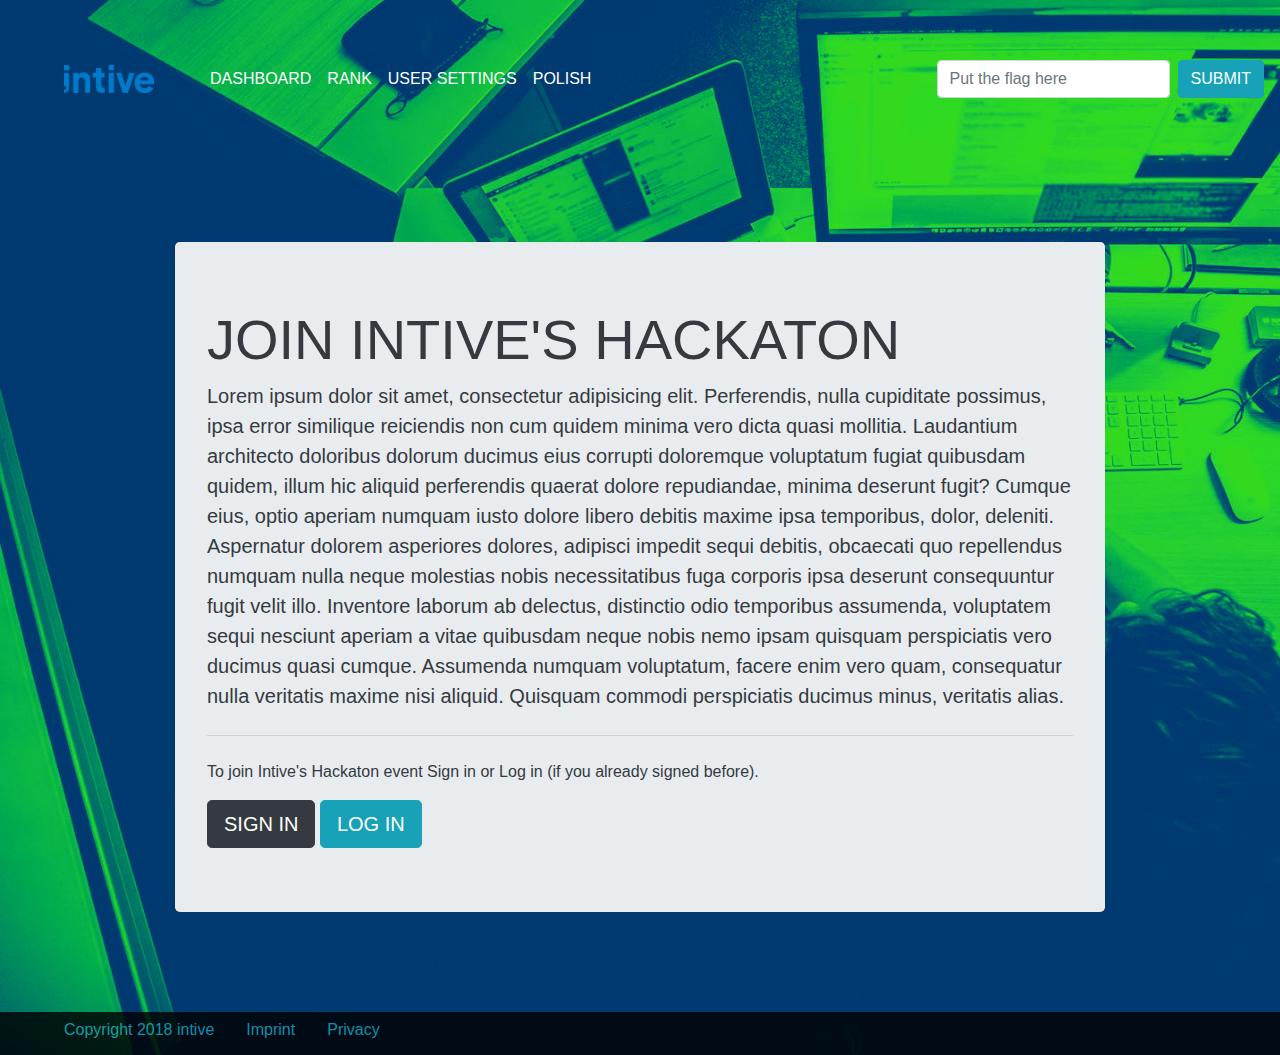
<file: hackathon v2/HP/index.html>
<!doctype html>
<html lang="en">
  <head>
    <!-- Required meta tags -->
    <meta charset="utf-8">
    <meta name="viewport" content="width=device-width, initial-scale=1, shrink-to-fit=no">
    <!-- Bootstrap CSS -->
    <link rel="stylesheet" href="https://maxcdn.bootstrapcdn.com/bootstrap/4.0.0/css/bootstrap.min.css" integrity="sha384-Gn5384xqQ1aoWXA+058RXPxPg6fy4IWvTNh0E263XmFcJlSAwiGgFAW/dAiS6JXm" crossorigin="anonymous">
      <link rel="stylesheet" href="style.css">
    <title>HACKATON by Intive</title>
  </head>
  <body>
    <div class="container-flex ml-5">
      <nav class="navbar navbar-expand-lg navbar-dark bg-transparent mt-1 mb-5 pb-5">
        <a href="../hp/index.html"><img src="../images/intive-logo-blue.png" class="img-fluid" alt="Responsive image" width="90px"></a>
    <button class="navbar-toggler" type="button" data-toggle="collapse" data-target="#navbarSupportedContent">
      <span class="navbar-toggler-icon"></span>
    </button>

      <div class="collapse navbar-collapse" id="navbarSupportedContent">
          <ul class="navbar-nav ml-5 mt-2">
            <li class="nav-item">
              <a class="nav-link h6 text-white" href="../dashboard/index.html">DASHBOARD</a>
            </li>
            <li class="nav-item">
              <a class="nav-link h6 text-white" href="../rank/index.html">RANK</a>
            </li>
            <li class="nav-item">
              <a class="nav-link h6 text-white" href="../user-settings/index.html">USER SETTINGS</a>
            </li>
            <li class="nav-item ml-6">
              <a class=" nav-link h6 text-white" href="#">POLISH</a>
            </li>
          </ul>
      </div>
      <form class="form-inline">
        <input class="form-control mr-sm-2" type="search" placeholder="Put the flag here" aria-label="Search">
        <button class="btn btn-info my-2 my-sm-5" type="submit">SUBMIT</button>
      </form>
      </nav>
    </div>

<div class="wrapper">
  <div class="container w-75 m-auto">
    <div class="jumbotron text-dark my-0 my-sm-5">
      <h1 class="display-4">JOIN INTIVE'S HACKATON</h1>
      <p class="lead">
  Lorem ipsum dolor sit amet, consectetur adipisicing elit. Perferendis, nulla cupiditate possimus, ipsa error similique reiciendis non cum quidem minima vero dicta quasi mollitia. Laudantium architecto doloribus dolorum ducimus eius corrupti doloremque voluptatum fugiat quibusdam quidem, illum hic aliquid perferendis quaerat dolore repudiandae, minima deserunt fugit? Cumque eius, optio aperiam numquam iusto dolore libero debitis maxime ipsa temporibus, dolor, deleniti. Aspernatur dolorem asperiores dolores, adipisci impedit sequi debitis, obcaecati quo repellendus numquam nulla neque molestias nobis necessitatibus fuga corporis ipsa deserunt consequuntur fugit velit illo. Inventore laborum ab delectus, distinctio odio temporibus assumenda, voluptatem sequi nesciunt aperiam a vitae quibusdam neque nobis nemo ipsam quisquam perspiciatis vero ducimus quasi cumque. Assumenda numquam voluptatum, facere enim vero quam, consequatur nulla veritatis maxime nisi aliquid. Quisquam commodi perspiciatis ducimus minus, veritatis alias.</p>
      <hr class="my-4">
      <p>To join Intive's Hackaton event Sign in or Log in (if you already signed before).</p>
        <div>
          <a href="../register/index.html" type="button" class="btn btn-lg btn-dark">SIGN IN</a>
          <a href="../login/index.html" type="button" class="btn btn-lg btn-info">LOG IN</a>
        </div>
    </div>
  </div>
</div>

<footer>
  <div class="footer">
    <ul class="nav ml-5">
      <li class="nav-item">
        <a class="nav-link h6 text-info" href="">Copyright 2018 intive</a></li>
      <li class="nav-item">
        <a class="nav-link h6 text-info" href="https://www.intive.com/en/imprint">Imprint</a></li>
      <li class="nav-item">
        <a class="nav-link h6 text-info" href="https://www.intive.com/en/privacy-policy">Privacy</a></li>
    </ul>
  </div>
</footer>
    <!-- Optional JavaScript -->
    <!-- jQuery first, then Popper.js, then Bootstrap JS -->
    <script src="https://code.jquery.com/jquery-3.2.1.slim.min.js" integrity="sha384-KJ3o2DKtIkvYIK3UENzmM7KCkRr/rE9/Qpg6aAZGJwFDMVNA/GpGFF93hXpG5KkN" crossorigin="anonymous"></script>
    <script src="https://cdnjs.cloudflare.com/ajax/libs/popper.js/1.12.9/umd/popper.min.js" integrity="sha384-ApNbgh9B+Y1QKtv3Rn7W3mgPxhU9K/ScQsAP7hUibX39j7fakFPskvXusvfa0b4Q" crossorigin="anonymous"></script>
    <script src="https://maxcdn.bootstrapcdn.com/bootstrap/4.0.0/js/bootstrap.min.js" integrity="sha384-JZR6Spejh4U02d8jOt6vLEHfe/JQGiRRSQQxSfFWpi1MquVdAyjUar5+76PVCmYl" crossorigin="anonymous"></script>
  </body>
</html>
</file>
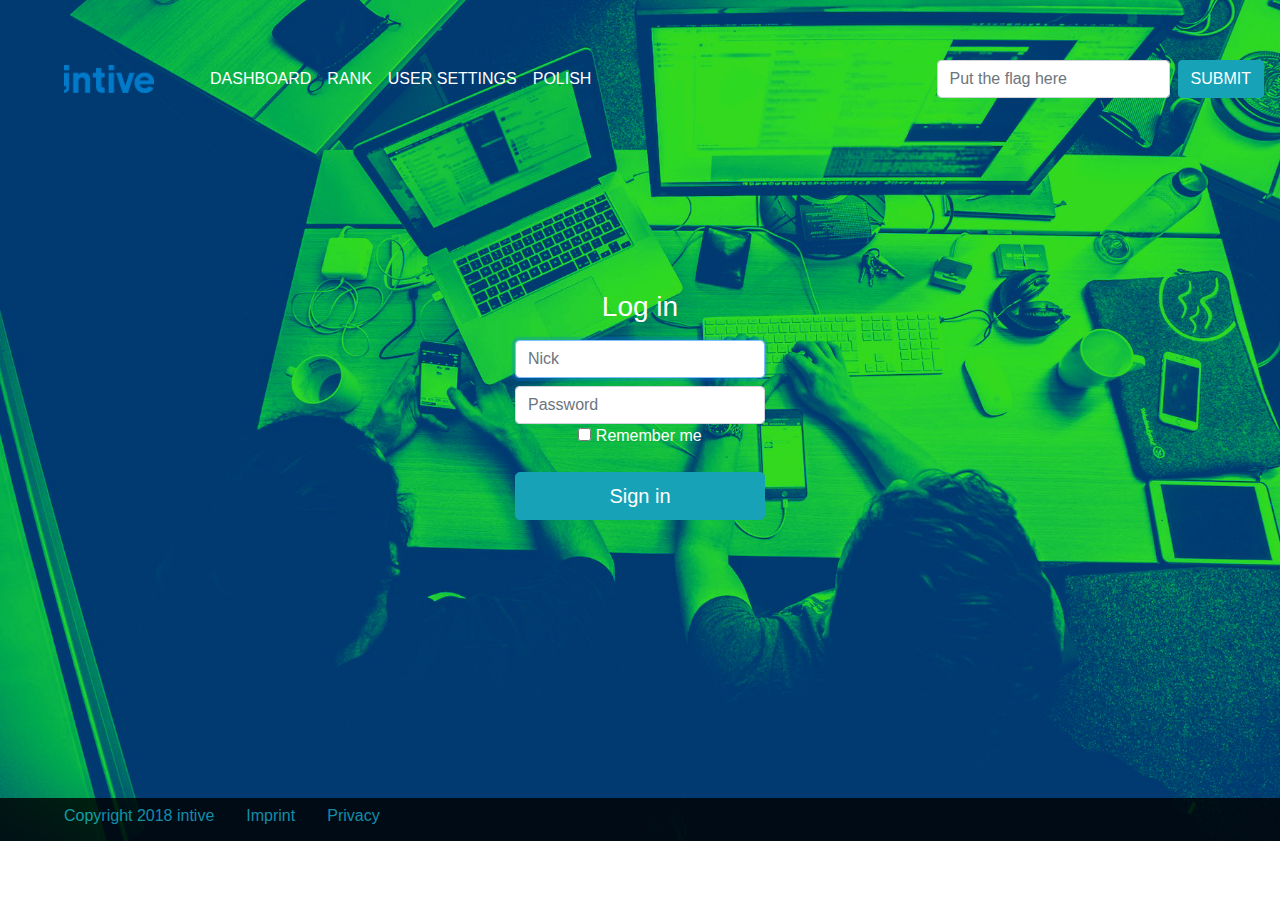
<file: hackathon v2/Login/index.html>
<!doctype html>
<html lang="en">
  <head>
    <!-- Required meta tags -->
    <meta charset="utf-8">
    <meta name="viewport" content="width=device-width, initial-scale=1, shrink-to-fit=no">

    <!-- Bootstrap CSS -->
    <link rel="stylesheet" href="https://maxcdn.bootstrapcdn.com/bootstrap/4.0.0/css/bootstrap.min.css" integrity="sha384-Gn5384xqQ1aoWXA+058RXPxPg6fy4IWvTNh0E263XmFcJlSAwiGgFAW/dAiS6JXm" crossorigin="anonymous">
    <link rel="stylesheet" href="style.css">
    <title>HACKATON Log in</title>
  </head>

  <body>
    <div class="container-flex ml-5">
      <nav class="navbar navbar-expand-lg navbar-dark bg-transparent mt-1 mb-5 pb-5">
        <a href="../hp/index.html"><img src="../images/intive-logo-blue.png" class="img-fluid" alt="Responsive image" width="90px"></a>
    <button class="navbar-toggler" type="button" data-toggle="collapse" data-target="#navbarSupportedContent">
      <span class="navbar-toggler-icon"></span>
    </button>

      <div class="collapse navbar-collapse" id="navbarSupportedContent">
          <ul class="navbar-nav ml-5 mt-2">
            <li class="nav-item">
              <a class="nav-link h6 text-white" href="../dashboard/index.html">DASHBOARD</a>
            </li>
            <li class="nav-item">
              <a class="nav-link h6 text-white" href="../rank/index.html">RANK</a>
            </li>
            <li class="nav-item">
              <a class="nav-link h6 text-white" href="../user-settings/index.html">USER SETTINGS</a>
            </li>
            <li class="nav-item ml-6">
              <a class=" nav-link h6 text-white" href="#">POLISH</a>
            </li>
          </ul>
      </div>
      <form class="form-inline">
        <input class="form-control mr-sm-2" type="search" placeholder="Put the flag here" aria-label="Search">
        <button class="btn btn-info my-2 my-sm-5" type="submit">SUBMIT</button>
      </form>
      </nav>
    </div>

    <form class=" form form-signin text-center mx-auto mt-5 pt-5 pb-5">
          <h1 class="h3 mb-3 font-weight-normal text-white"> Log in</h1>
          <label for="inputNick" class="sr-only">Nick</label>
          <input type="Nick" id="inputNick" class="form-control mb-2" placeholder="Nick" required="" autofocus="">
          <label for="inputPassword" class="sr-only">Password</label>
          <input type="password" id="inputPassword" class="form-control" placeholder="Password" required="">
          <div class="checkbox mb-3 text-white">
            <label>
              <input type="checkbox" value="remember-me"> Remember me
            </label>
          </div>
          <button class="btn btn-lg btn-info btn-block" type="submit">Sign in</button>

        </form>


  <footer>
    <div class="navbar-footer  mt-5">
      <ul class="nav ml-5">
        <li class="nav-item">
          <a class="nav-link h6 text-info" >Copyright 2018 intive</a></li>
        <li class="nav-item">
          <a class="nav-link h6 text-info" href="https://www.intive.com/en/imprint">Imprint</a></li>
        <li class="nav-item">
          <a class="nav-link h6 text-info" href="https://www.intive.com/en/privacy-policy">Privacy</a></li>
      </ul>
    </div>
  </footer>
    <!-- Optional JavaScript -->
    <!-- jQuery first, then Popper.js, then Bootstrap JS -->
    <script src="https://code.jquery.com/jquery-3.2.1.slim.min.js" integrity="sha384-KJ3o2DKtIkvYIK3UENzmM7KCkRr/rE9/Qpg6aAZGJwFDMVNA/GpGFF93hXpG5KkN" crossorigin="anonymous"></script>
    <script src="https://cdnjs.cloudflare.com/ajax/libs/popper.js/1.12.9/umd/popper.min.js" integrity="sha384-ApNbgh9B+Y1QKtv3Rn7W3mgPxhU9K/ScQsAP7hUibX39j7fakFPskvXusvfa0b4Q" crossorigin="anonymous"></script>
    <script src="https://maxcdn.bootstrapcdn.com/bootstrap/4.0.0/js/bootstrap.min.js" integrity="sha384-JZR6Spejh4U02d8jOt6vLEHfe/JQGiRRSQQxSfFWpi1MquVdAyjUar5+76PVCmYl" crossorigin="anonymous"></script>
  </body>

</html>
</file>
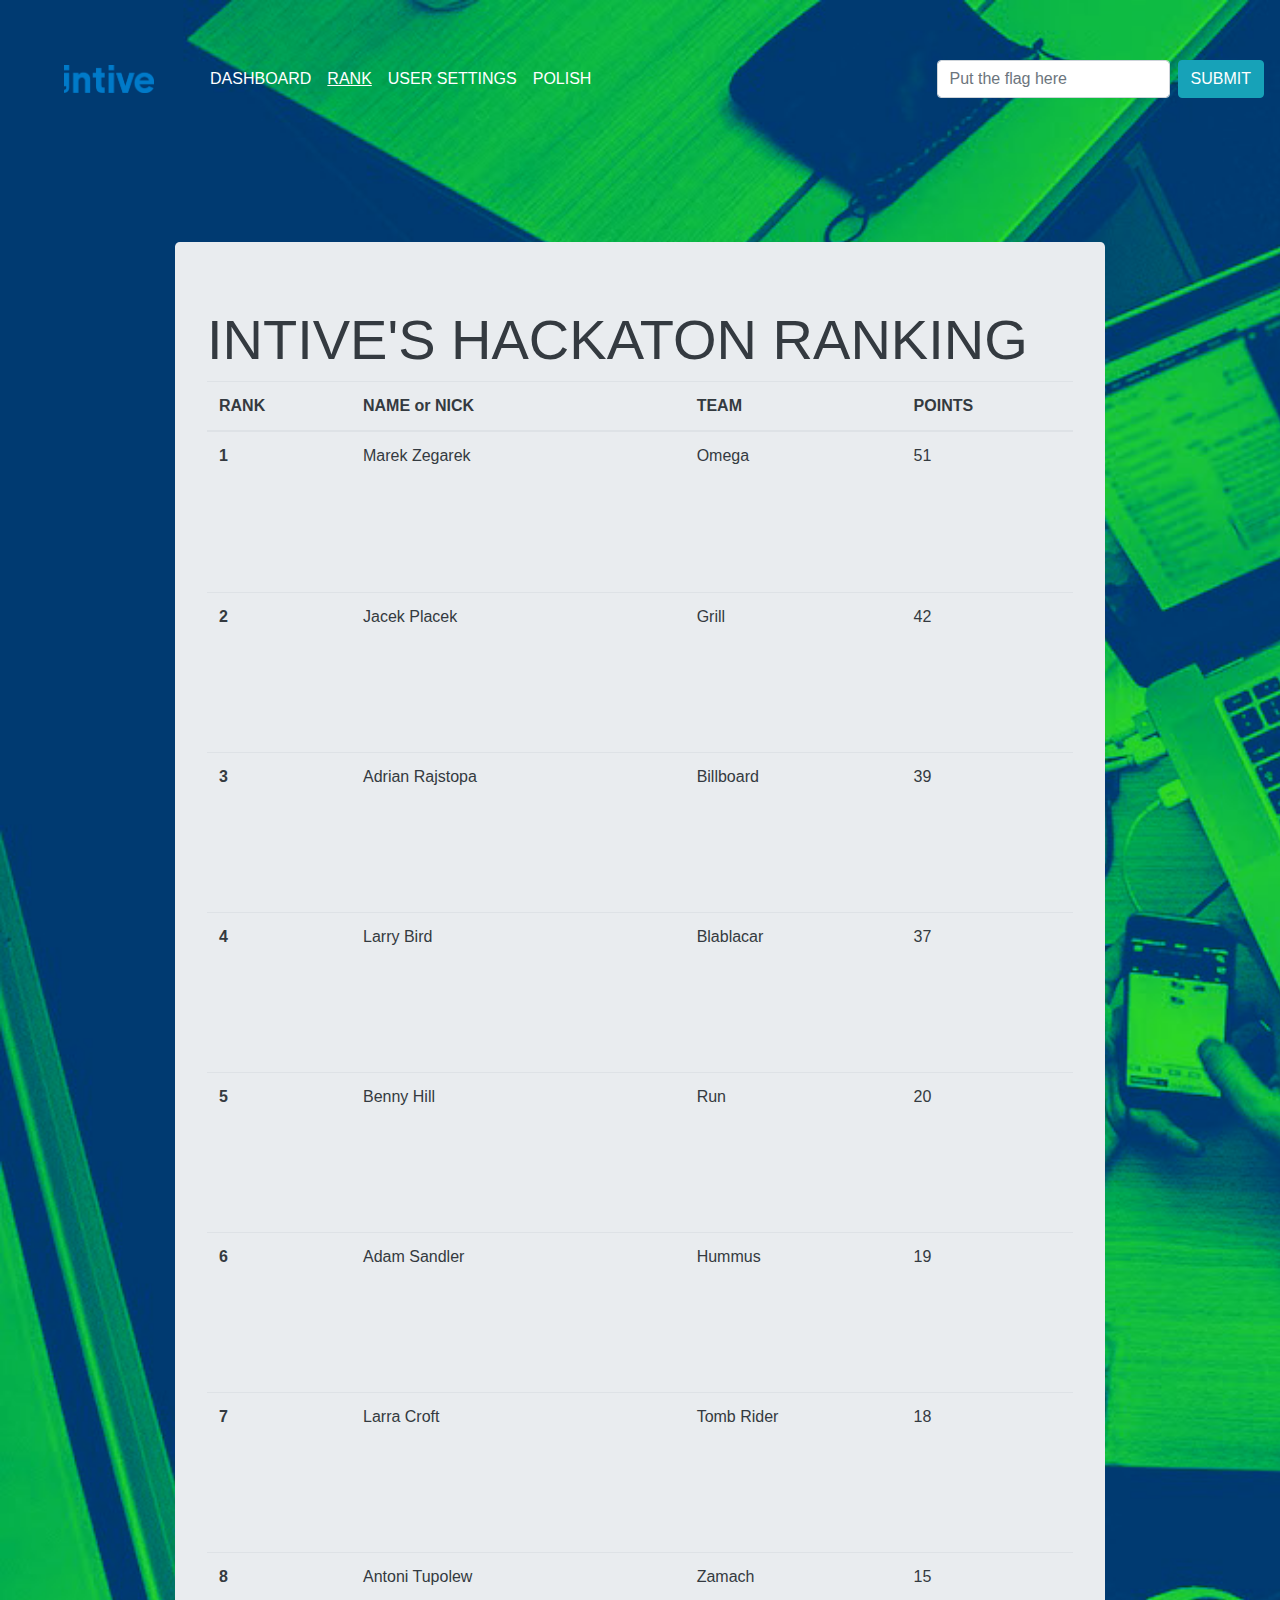
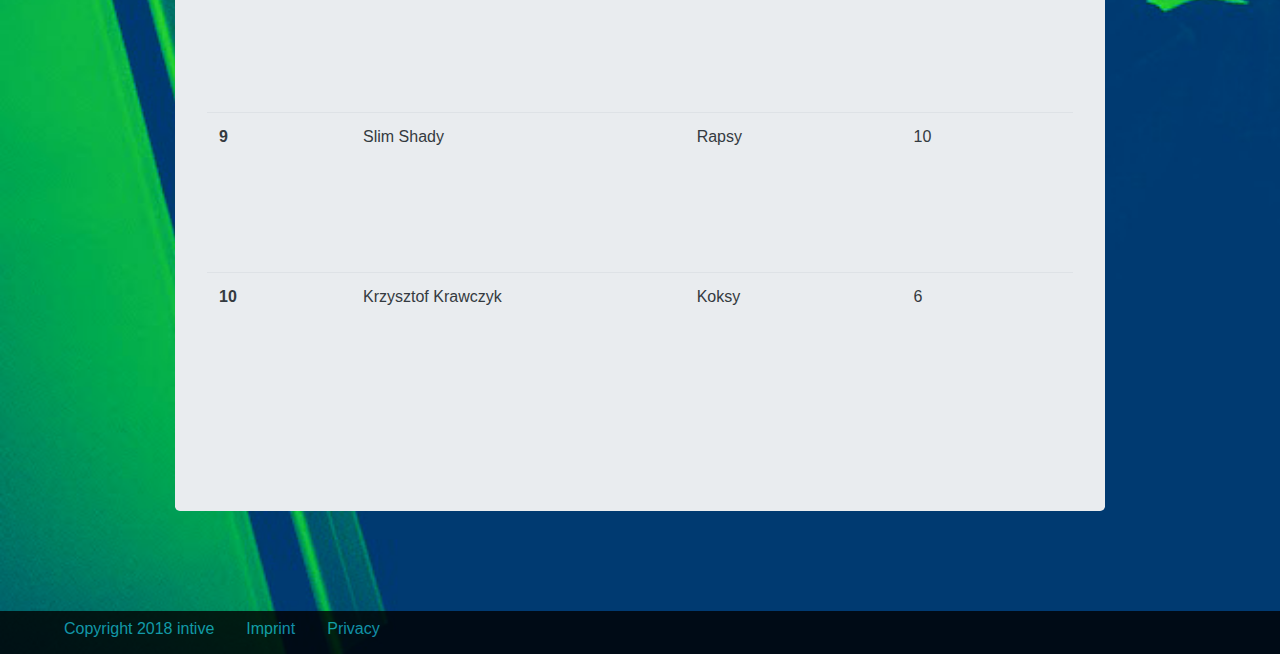
<file: hackathon v2/Rank/index.html>
<!doctype html>
<html lang="en">
  <head>
    <!-- Required meta tags -->
    <meta charset="utf-8">
    <meta name="viewport" content="width=device-width, initial-scale=1, shrink-to-fit=no">
    <!-- Bootstrap CSS -->
    <link rel="stylesheet" href="https://maxcdn.bootstrapcdn.com/bootstrap/4.0.0/css/bootstrap.min.css" integrity="sha384-Gn5384xqQ1aoWXA+058RXPxPg6fy4IWvTNh0E263XmFcJlSAwiGgFAW/dAiS6JXm" crossorigin="anonymous">
      <link rel="stylesheet" href="style.css">
    <title>HACKATON by Intive</title>
  </head>
    <body style="backgroundimg">
      <div class="container-flex ml-5">
        <nav class="navbar navbar-expand-lg navbar-dark bg-transparent mt-1 mb-5 pb-5">
          <a href="../hp/index.html"><img src="../images/intive-logo-blue.png" class="img-fluid" alt="Responsive image" width="90px"></a>
      <button class="navbar-toggler" type="button" data-toggle="collapse" data-target="#navbarSupportedContent">
        <span class="navbar-toggler-icon"></span>
      </button>

        <div class="collapse navbar-collapse" id="navbarSupportedContent">
            <ul class="navbar-nav ml-5 mt-2">
              <li class="nav-item">
                <a class="nav-link h6 text-white" href="../dashboard/index.html">DASHBOARD</a>
              </li>
              <li class="nav-item">
                <a class="nav-link h6 text-white" href="../rank/index.html"><u>RANK</u></a>
              </li>
              <li class="nav-item">
                <a class="nav-link h6 text-white" href="../user-settings/index.html">USER SETTINGS</a>
              </li>
              <li class="nav-item ml-6">
                <a class=" nav-link h6 text-white" href="#">POLISH</a>
              </li>
            </ul>
        </div>
        <form class="form-inline">
          <input class="form-control mr-sm-2" type="search" placeholder="Put the flag here" aria-label="Search">
          <button class="btn btn-info my-2 my-sm-5" type="submit">SUBMIT</button>
        </form>
        </nav>
      </div>

    <div class="container w-75 m-auto">
      <div class="jumbotron text-dark my-0 my-sm-5">
        <h5 class="display-4">INTIVE'S HACKATON RANKING</h5>
          <div class="table-responsive">
            <table class="table">
              <thead>
                <tr>
                  <th>RANK</th>
                  <th>NAME or NICK</th>
                  <th>TEAM</th>
                  <th>POINTS</th>
                </tr>
              </thead>
              <tbody>
                <tr>
                  <th scope="row">1</th>
                  <td>Marek Zegarek</td>
                  <td>Omega</td>
                  <td>51</td>
                </tr>
                <tr>
                  <th scope="row">2</th>
                  <td>Jacek Placek</td>
                  <td>Grill</td>
                  <td>42</td>
                </tr>
                <tr>
                  <th scope="row">3</th>
                  <td>Adrian Rajstopa</td>
                  <td>Billboard</td>
                  <td>39</td>
                </tr>
                <tr>
                  <th scope="row">4</th>
                  <td>Larry Bird</td>
                  <td>Blablacar</td>
                  <td>37</td>
                </tr>
                <tr>
                  <th scope="row">5</th>
                  <td>Benny Hill</td>
                  <td>Run</td>
                  <td>20</td>
                </tr>
                <tr>
                  <th scope="row">6</th>
                  <td>Adam Sandler</td>
                  <td>Hummus</td>
                  <td>19</td>
                </tr>
                <tr>
                  <th scope="row">7</th>
                  <td>Larra Croft</td>
                  <td>Tomb Rider</td>
                  <td>18</td>
                </tr>
                <tr>
                  <th scope="row">8</th>
                  <td>Antoni Tupolew</td>
                  <td>Zamach</td>
                  <td>15</td>
                </tr>
                <tr>
                  <th scope="row">9</th>
                  <td>Slim Shady</td>
                  <td>Rapsy</td>
                  <td>10</td>
                </tr>
                <tr>
                  <th scope="row">10</th>
                  <td>Krzysztof Krawczyk</td>
                  <td>Koksy</td>
                  <td>6</td>
                </tr>
              </tbody>
            </table>
          </div>
        </div>
      </div>
      <footer>
        <div class="navbar-footer">
          <ul class="nav ml-5">
            <li class="nav-item">
              <a class="nav-link h6 text-info" >Copyright 2018 intive</a></li>
            <li class="nav-item">
              <a class="nav-link h6 text-info" href="https://www.intive.com/en/imprint">Imprint</a></li>
            <li class="nav-item">
              <a class="nav-link h6 text-info" href="https://www.intive.com/en/privacy-policy">Privacy</a></li>
          </ul>
        </div>
      </footer>
    <!-- Optional JavaScript -->
    <!-- jQuery first, then Popper.js, then Bootstrap JS -->
    <script src="https://code.jquery.com/jquery-3.2.1.slim.min.js" integrity="sha384-KJ3o2DKtIkvYIK3UENzmM7KCkRr/rE9/Qpg6aAZGJwFDMVNA/GpGFF93hXpG5KkN" crossorigin="anonymous"></script>
    <script src="https://cdnjs.cloudflare.com/ajax/libs/popper.js/1.12.9/umd/popper.min.js" integrity="sha384-ApNbgh9B+Y1QKtv3Rn7W3mgPxhU9K/ScQsAP7hUibX39j7fakFPskvXusvfa0b4Q" crossorigin="anonymous"></script>
    <script src="https://maxcdn.bootstrapcdn.com/bootstrap/4.0.0/js/bootstrap.min.js" integrity="sha384-JZR6Spejh4U02d8jOt6vLEHfe/JQGiRRSQQxSfFWpi1MquVdAyjUar5+76PVCmYl" crossorigin="anonymous"></script>
    <script scr="table.js"></script>
    </body>
  </html>
</file>
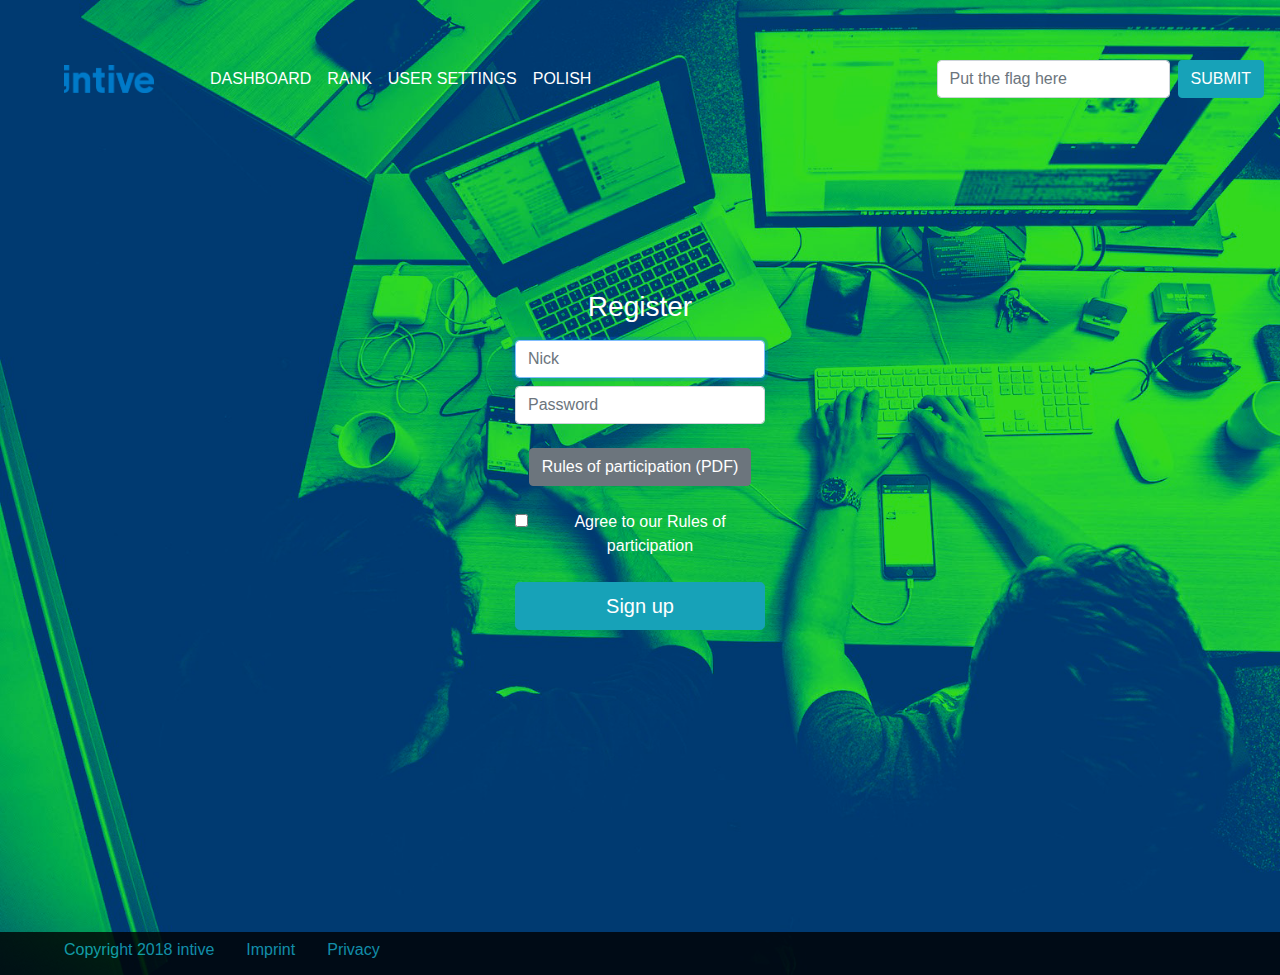
<file: hackathon v2/Register/index.html>
<!doctype html>
<html lang="en">
  <head>
    <!-- Required meta tags -->
    <meta charset="utf-8">
    <meta name="viewport" content="width=device-width, initial-scale=1, shrink-to-fit=no">

    <!-- Bootstrap CSS -->
      <link rel="stylesheet" href="https://maxcdn.bootstrapcdn.com/bootstrap/4.0.0/css/bootstrap.min.css" integrity="sha384-Gn5384xqQ1aoWXA+058RXPxPg6fy4IWvTNh0E263XmFcJlSAwiGgFAW/dAiS6JXm" crossorigin="anonymous">
      <link rel="stylesheet" href="style.css">
    <title>HACKATON Register</title>
  </head>

  <body>
    <div class="container-flex ml-5">
      <nav class="navbar navbar-expand-lg navbar-dark bg-transparent mt-1 mb-5 pb-5">
        <a href="../hp/index.html"> <img src="../images/intive-logo-blue.png" class="img-fluid" alt="Responsive image" width="90px"></a>
    <button class="navbar-toggler" type="button" data-toggle="collapse" data-target="#navbarSupportedContent">
      <span class="navbar-toggler-icon"></span>
    </button>

      <div class="collapse navbar-collapse" id="navbarSupportedContent">
          <ul class="navbar-nav ml-5 mt-2">
            <li class="nav-item">
              <a class="nav-link h6 text-white" href="../dashboard/index.html">DASHBOARD</a>
            </li>
            <li class="nav-item">
              <a class="nav-link h6 text-white" href="../rank/index.html">RANK</a>
            </li>
            <li class="nav-item">
              <a class="nav-link h6 text-white" href="../user-settings/index.html">USER SETTINGS</a>
            </li>
            <li class="nav-item ml-6">
              <a class=" nav-link h6 text-white" href="#">POLISH</a>
            </li>
          </ul>
      </div>
      <form class="form-inline">
        <input class="form-control mr-sm-2" type="search" placeholder="Put the flag here" aria-label="Search">
        <button class="btn btn-info my-2 my-sm-5" type="submit">SUBMIT</button>
      </form>
    </nav>
  </div>

  <form class=" form form-signin text-center mx-auto mt-5 pt-5 pb-5">
    <h1 class="h3 mb-3 font-weight-normal text-white"> Register</h1>
    <label for="inputNick" class="sr-only">Nick</label>
        <input type="nick" id="inputNick" class="form-control mb-2" placeholder="Nick" required="" autofocus="">
    <label for="inputPassword" class="sr-only ">Password</label>
        <input type="password" id="inputPassword" class="form-control" placeholder="Password" required="">
    <div class="checkbox mb-3 text-white">
    <div class="btn btn-secondary  mb-4 mt-4 " href="#" role="button">Rules of participation (PDF)</div>
    <div class="form-check">
        <input class="form-check-input" type="checkbox" value="" id="invalidCheck" required="">
            <label class="form-check-label" for="invalidCheck">
                  Agree to our Rules of participation
            </label>
            <div class="invalid-feedback">
                  You must agree before submitting.
            </div>
    </div>
    </div>
    <button class="btn btn-lg btn-info btn-block mt-4 mb-4" type="submit">Sign up</button>
    </form>


    <footer>
      <div class="navbar-footer  mt-5">
        <ul class="nav ml-5">
        <li class="nav-item">
          <a class="nav-link h6 text-info" >Copyright 2018 intive</a></li>
        <li class="nav-item">
          <a class="nav-link h6 text-info" href="https://www.intive.com/en/imprint">Imprint</a></li>
        <li class="nav-item">
          <a class="nav-link h6 text-info" href="https://www.intive.com/en/privacy-policy">Privacy</a></li>
      </ul>
    </div>
    </footer>
    <!-- Optional JavaScript -->
    <!-- jQuery first, then Popper.js, then Bootstrap JS -->
    <script src="https://code.jquery.com/jquery-3.2.1.slim.min.js" integrity="sha384-KJ3o2DKtIkvYIK3UENzmM7KCkRr/rE9/Qpg6aAZGJwFDMVNA/GpGFF93hXpG5KkN" crossorigin="anonymous"></script>
    <script src="https://cdnjs.cloudflare.com/ajax/libs/popper.js/1.12.9/umd/popper.min.js" integrity="sha384-ApNbgh9B+Y1QKtv3Rn7W3mgPxhU9K/ScQsAP7hUibX39j7fakFPskvXusvfa0b4Q" crossorigin="anonymous"></script>
    <script src="https://maxcdn.bootstrapcdn.com/bootstrap/4.0.0/js/bootstrap.min.js" integrity="sha384-JZR6Spejh4U02d8jOt6vLEHfe/JQGiRRSQQxSfFWpi1MquVdAyjUar5+76PVCmYl" crossorigin="anonymous"></script>
  </body>

</html>
</file>
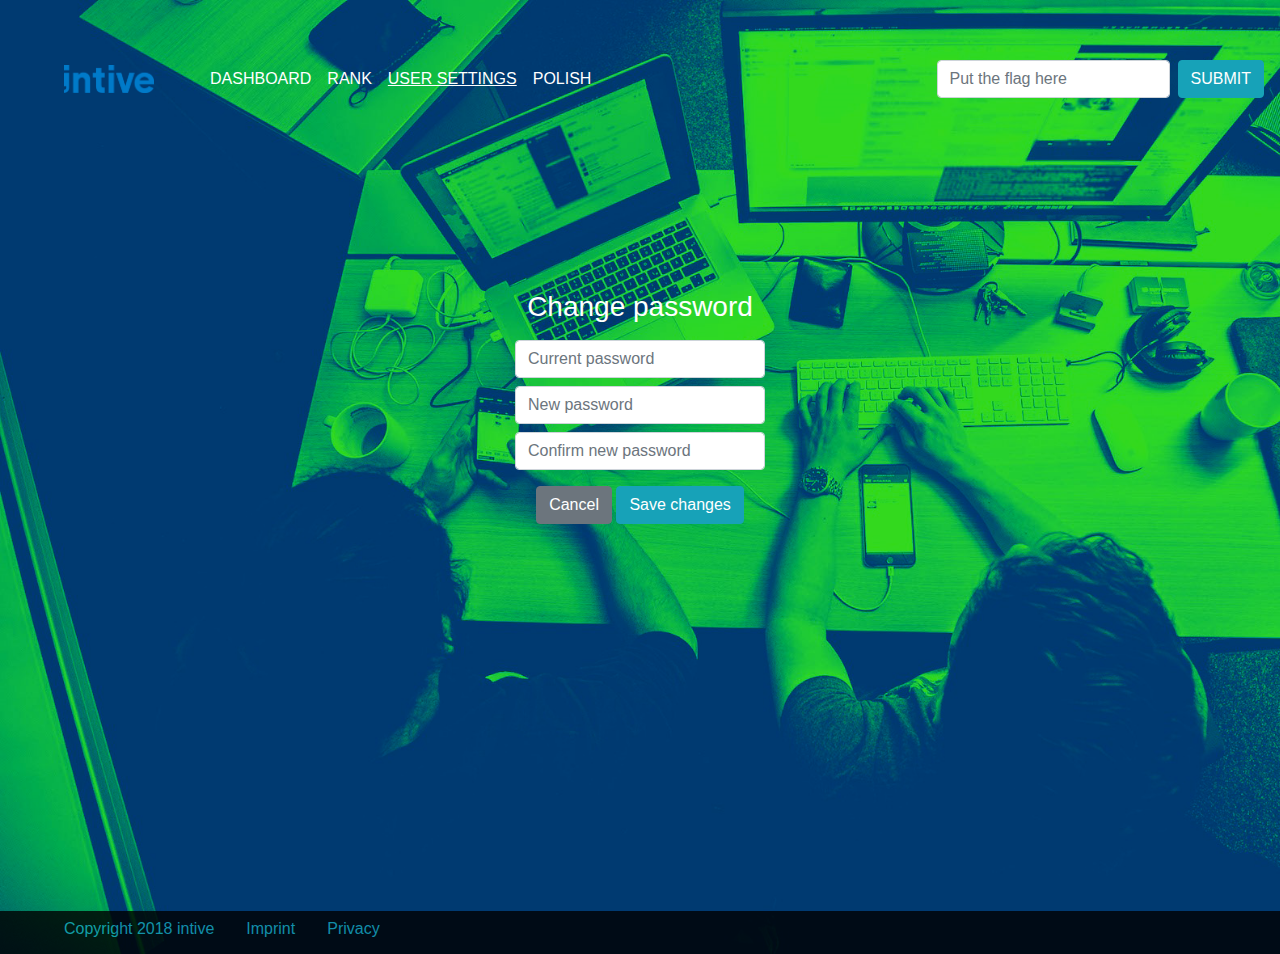
<file: hackathon v2/User-settings/index.html>
<!doctype html>
  <html lang="en">
    <head>
  <!-- Required meta tags -->
      <meta charset="utf-8">
      <meta name="viewport" content="width=device-width, initial-scale=1, shrink-to-fit=no">
  <!-- Bootstrap CSS -->
      <link rel="stylesheet" href="https://maxcdn.bootstrapcdn.com/bootstrap/4.0.0/css/bootstrap.min.css" integrity="sha384-Gn5384xqQ1aoWXA+058RXPxPg6fy4IWvTNh0E263XmFcJlSAwiGgFAW/dAiS6JXm" crossorigin="anonymous">
      <link rel="stylesheet" href="style.css">
    <title>HACKATON User settings</title>
  </head>

  <body style="backgroundimg">
    <div class="container-flex ml-5">
      <nav class="navbar navbar-expand-lg navbar-dark bg-transparent mt-1 mb-5 pb-5">
        <a href="../hp/index.html"> <img src="../images/intive-logo-blue.png" class="img-fluid" alt="Responsive image" width="90px"></a>
        <button class="navbar-toggler" type="button" data-toggle="collapse" data-target="#navbarSupportedContent">
          <span class="navbar-toggler-icon"></span>
        </button>
      <div class="collapse navbar-collapse" id="navbarSupportedContent">
        <ul class="navbar-nav ml-5 mt-2">
        <li class="nav-item">
          <a class="nav-link h6 text-white" href="../dashboard/index.html">DASHBOARD</a>
        </li>
        <li class="nav-item">
          <a class="nav-link h6 text-white" href="../rank/index.html">RANK</a>
        </li>
        <li class="nav-item">
          <a class="nav-link h6 text-white" ><u>USER SETTINGS</u></a>
        </li>
        <li class="nav-item ml-6">
          <a class=" nav-link h6 text-white" href="#">POLISH</a>
        </li>
      </ul>
    </div>
      <form class="form-inline">
        <input class="form-control mr-sm-2" type="search" placeholder="Put the flag here" aria-label="Search">
        <button class="btn btn-info my-2 my-sm-5" type="submit">SUBMIT</button>
      </form>
    </nav>
  </div>

    <form class=" form form-signin text-center mx-auto mt-5 pt-5 pb-5">
      <h1 class="h3 mb-3 font-weight-normal text-white"> Change password</h1>
      <div class="col-md-14 mb-2">
        <input id="piCurrPass" name="piCurrPass" type="password" placeholder="Current password" class="form-control input-md" required="">
      </div>
      <div class="col-md-14 mb-2">
        <input id="piCurrPass" name="piCurrPass" type="password" placeholder="New password" class="form-control input-md" required="">
      </div>
      <div class="col-md-14 mb-2">
        <input id="piCurrPass" name="piCurrPass" type="password" placeholder="Confirm new password" class="form-control input-md" required="">
      </div>
      <div class="form-group mx-auto text-center">
        <div class="col-md-14 p-2">
          <a id="bCancel" name="bCancel" href="../User-settings/index.html" class="btn btn-secondary">Cancel</a>
          <button id="bSave" name="bSave" class="btn btn-info">Save changes</button>
        </div>
      </div>
    </form>

  <footer>
    <div class="navbar-footer  mt-5">
      <ul class="nav ml-5">
        <li class="nav-item">
          <a class="nav-link h6 text-info" href="#">Copyright 2018 intive</a></li>
        <li class="nav-item">
          <a class="nav-link h6 text-info" href="https://www.intive.com/en/imprint">Imprint</a></li>
        <li class="nav-item">
          <a class="nav-link h6 text-info" href="https://www.intive.com/en/privacy-policy">Privacy</a></li>
      </ul>
    </div>
  </footer>
  <!-- Optional JavaScript -->
  <!-- jQuery first, then Popper.js, then Bootstrap JS -->
  <script src="https://code.jquery.com/jquery-3.2.1.slim.min.js" integrity="sha384-KJ3o2DKtIkvYIK3UENzmM7KCkRr/rE9/Qpg6aAZGJwFDMVNA/GpGFF93hXpG5KkN" crossorigin="anonymous"></script>
  <script src="https://cdnjs.cloudflare.com/ajax/libs/popper.js/1.12.9/umd/popper.min.js" integrity="sha384-ApNbgh9B+Y1QKtv3Rn7W3mgPxhU9K/ScQsAP7hUibX39j7fakFPskvXusvfa0b4Q" crossorigin="anonymous"></script>
  <script src="https://maxcdn.bootstrapcdn.com/bootstrap/4.0.0/js/bootstrap.min.js" integrity="sha384-JZR6Spejh4U02d8jOt6vLEHfe/JQGiRRSQQxSfFWpi1MquVdAyjUar5+76PVCmYl" crossorigin="anonymous"></script>
</body>

</html>
</file>
<file: hackathon v2/HP/style.css>
body {
  background-image: url("../images/background-green2.png");
  background-size: cover;
  background-repeat: no-repeat;
  height: 100%; }

footer {
  background-color: #000000;
  bottom: 0;
  opacity: 0.8;
  position: relative;
  bottom: auto;
  margin-top: 100px; }

/*# sourceMappingURL=style.css.map */
</file>
<file: hackathon v2/Login/style.css>
body {
  background-image: url("../images/background-green2.png");
  background-size: cover;
  background-repeat: no-repeat; }
  body .form {
    width: 250px; }
  body .navbar-footer {
    background-color: #000000;
    opacity: 0.8; }

@media (min-width: 1200px) {
  footer {
    margin-top: 230px; } }

/*# sourceMappingURL=style.css.map */
</file>
<file: hackathon v2/Rank/style.css>
body {
  background-image: url("../images/background-green2.png");
  background-size: cover;
  background-repeat: no-repeat; }

footer {
  position: relative;
}

.navbar-footer {
  background-color: #000000;
  margin-top: 100px;
  opacity: 0.8; }

.table-scroll {
  width: 100%;
  align: center;
}

tbody {
  height: 100em;
  overflow: scroll;
}

.filterable {
    margin-top: 15px;
}
.filterable .panel-heading .pull-right {
    margin-top: -20px;
}
.filterable .filters input[disabled] {
    background-color: transparent;
    border: none;
    cursor: auto;
    box-shadow: none;
    padding: 0;
    height: auto;
}
.filterable .filters input[disabled]::-webkit-input-placeholder {
    color: #333;
}
.filterable .filters input[disabled]::-moz-placeholder {
    color: #333;
}
.filterable .filters input[disabled]:-ms-input-placeholder {
    color: #333;
}
/*# sourceMappingURL=style.css.map */
</file>
<file: hackathon v2/Register/style.css>
body {
  background-image: url("../images/background-green2.png");
  background-size: cover;
  background-repeat: no-repeat; }
  body .form {
    width: 250px; }
  body .navbar-footer {
    background-color: #000000;
    opacity: 0.8; }

@media (min-width: 1200px) {
  footer {
    margin-top: 230px; } }

/*# sourceMappingURL=style.css.map */
</file>
<file: hackathon v2/User-settings/style.css>
body {
  background-image: url("../images/background-green2.png");
  background-size: cover;
  background-repeat: no-repeat; }
  body .form {
    width: 250px; }
  body .navbar-footer {
    background-color: #000000;
    opacity: 0.8;
    bottom: 0; }

@media (min-width: 1100px) {
  footer {
    margin-top: 315px; } }

/*# sourceMappingURL=style.css.map */
</file>
